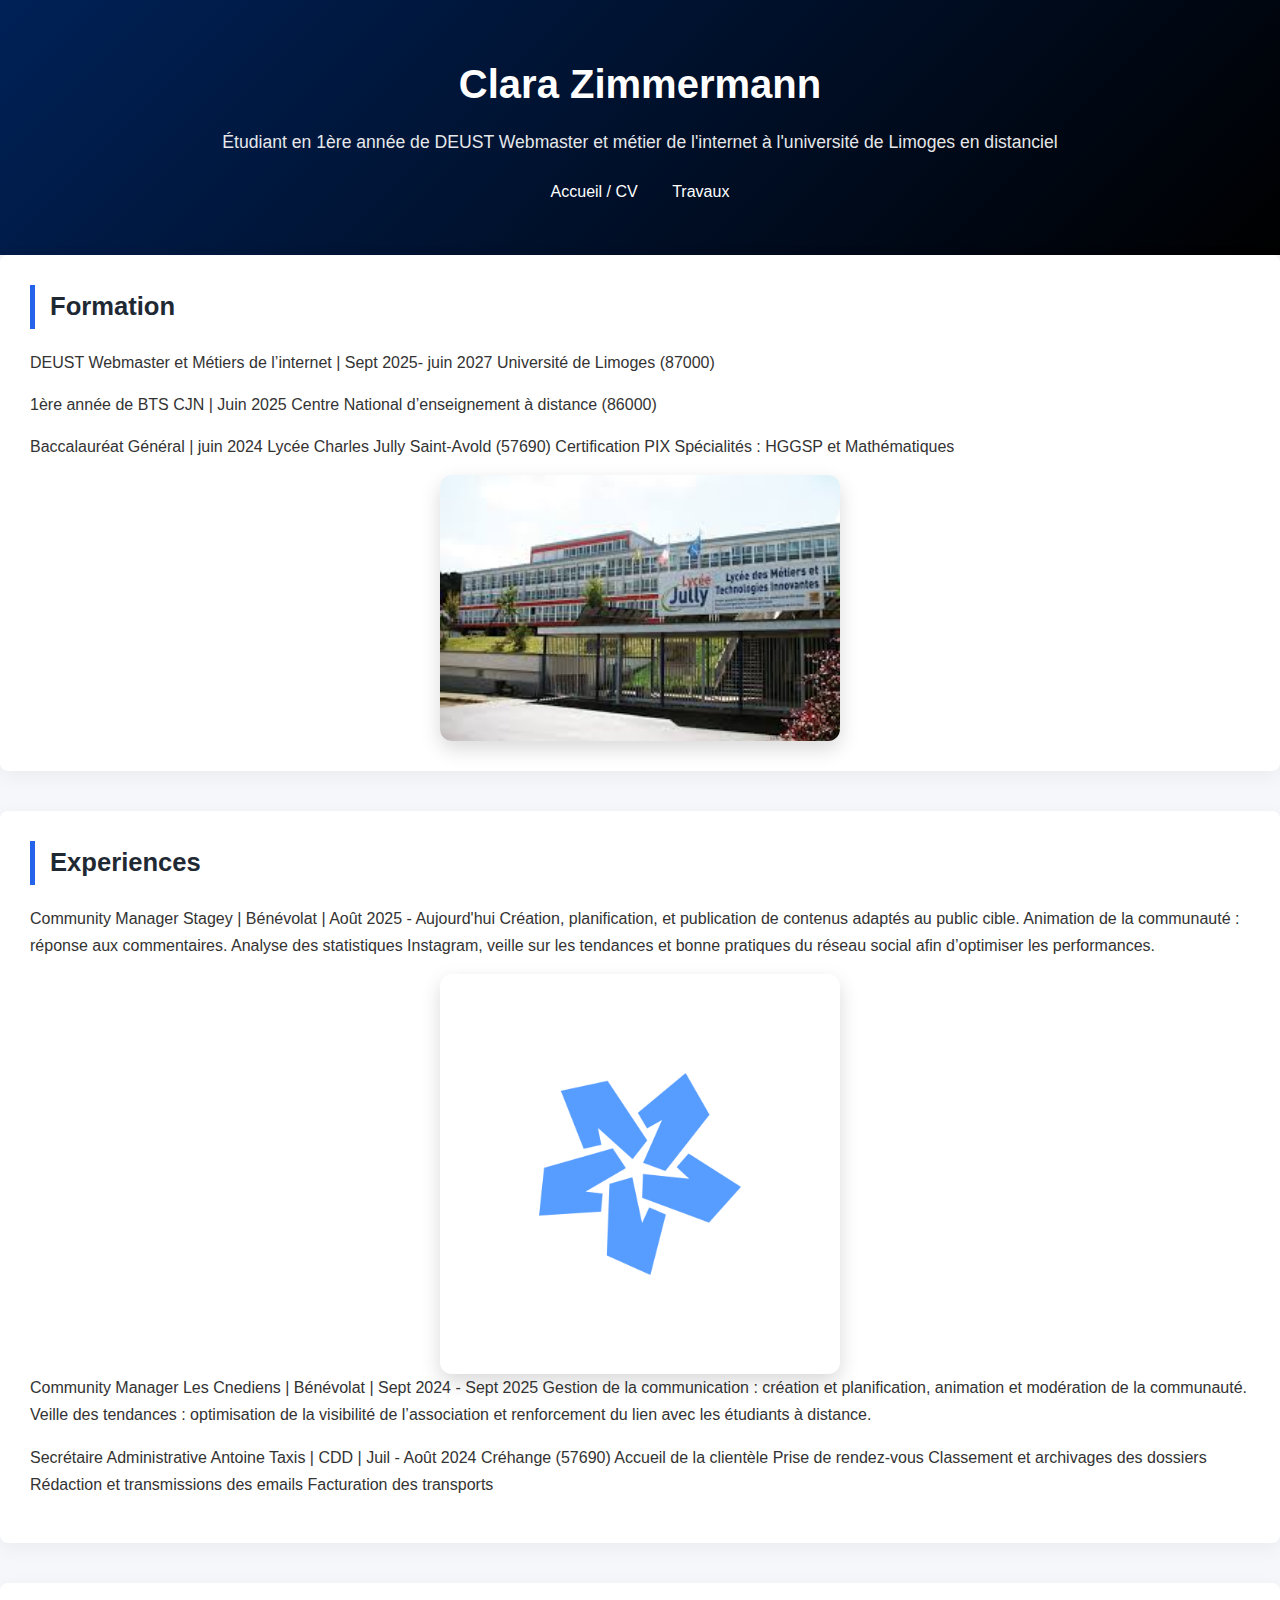
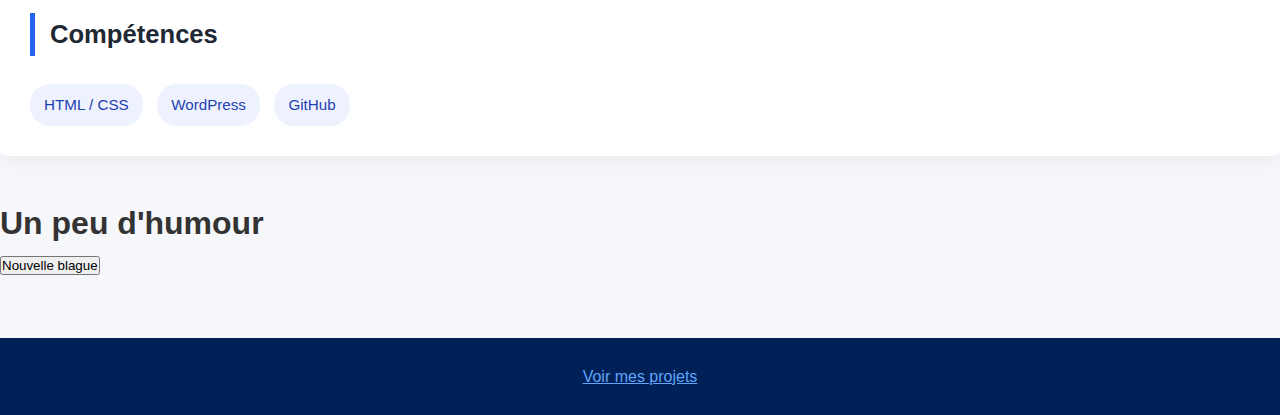
<file: index.html>
<!DOCTYPE html>
<html lang="fr">
<head>
  <meta charset="UTF-8">
  <title>CV – Clara Zimmermann</title>
  <link rel="stylesheet" href="styles.css">
</head>
<body>

<header>
  <h1>Clara Zimmermann</h1>
  <p>Étudiant en 1ère année de DEUST Webmaster et métier de l'internet à l'université de Limoges en distanciel</p>
        <nav>
            <a href="index.html">Accueil / CV</a>
            <a href="travaux.html">Travaux</a>
        </nav>
</header>

<section>
  <h2>Formation</h2>
  <p>DEUST Webmaster et Métiers de l’internet | Sept 2025- juin 2027
Université de Limoges (87000)</p>

<p>1ère année de BTS CJN | Juin 2025
Centre National d’enseignement à distance (86000)</p> 

<p>Baccalauréat Général | juin 2024
Lycée Charles Jully Saint-Avold (57690)
Certification PIX
Spécialités : HGGSP et Mathématiques</p>
<div>
<img src="Lycée_jully.jpg" alt="Lycée charles Jully" class="portfolio-image">
</div>
</section>

  <section> 
    <h2>Experiences</h2>
  <p>Community Manager 
Stagey | Bénévolat | Août 2025 - Aujourd'hui
Création, planification, et publication de contenus adaptés au public cible.
Animation de la communauté : réponse aux commentaires.
Analyse des statistiques Instagram, veille sur les tendances
 et bonne pratiques du réseau social afin d’optimiser les performances.</p>
 <div>
<img src="stagey.png" alt="Logo stagey" class="portfolio-image">
</div>
<p>Community Manager
Les Cnediens | Bénévolat | Sept 2024 - Sept 2025
Gestion de la communication : création et planification, animation
 et modération de la communauté.
Veille des tendances : optimisation de la visibilité de l’association 
et renforcement du lien avec les étudiants à distance.</p>

<p>Secrétaire Administrative 
Antoine Taxis | CDD | Juil - Août 2024
Créhange (57690) 
Accueil de la clientèle 
Prise de rendez-vous 
Classement et archivages des dossiers
Rédaction et transmissions des emails
Facturation des transports
</p>
  </section>
  
<section>
  <h2>Compétences</h2>
  <ul>
    <li>HTML / CSS</li>
    <li>WordPress</li>
    <li>GitHub</li>
  </ul>
</section>

<h1>Un peu d'humour</h1>
  <button id="getJoke">Nouvelle blague</button>
  <div id="joke"></div>

  <script>
    document.getElementById("getJoke").addEventListener("click", function() {
      const url = "https://official-joke-api.appspot.com/random_joke";

      fetch(url)
        .then(response => response.json())
        .then(data => {
          document.getElementById("joke").innerHTML = `
            <p>${data.setup}</p>
            <p><strong>${data.punchline}</strong></p>
          `;
        })
        .catch(error => console.error("Error fetching the API:", error));
    });
  </script>
<footer>
  <a href="travaux.html">Voir mes projets</a>
</footer>

</body>
</html>
</file>
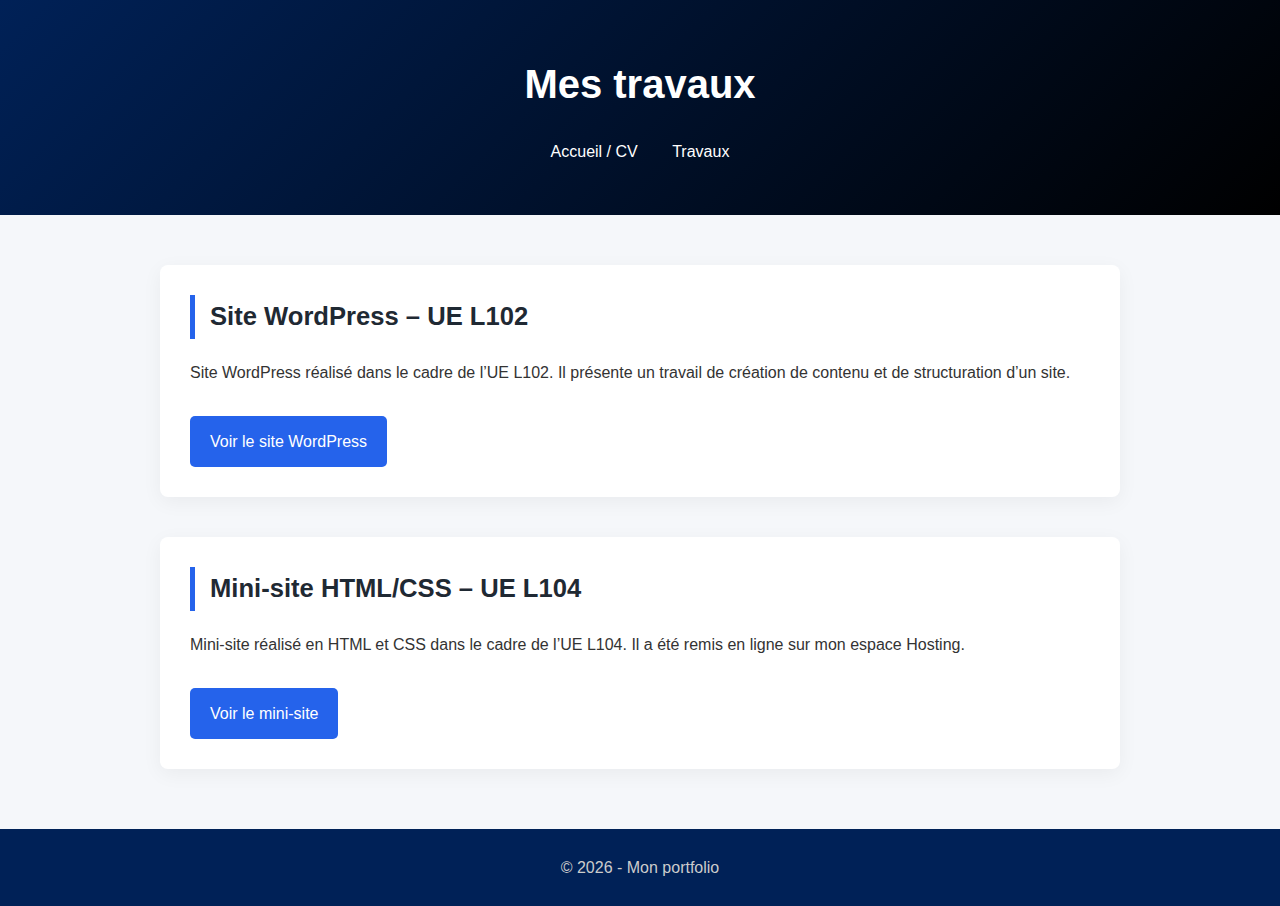
<file: travaux.html>
<!DOCTYPE html>
<html lang="fr">
<head>
    <meta charset="UTF-8">
    <title>Mes travaux - Portfolio</title>
    <link rel="stylesheet" href="styles.css">
</head>

<body>

    <header>
        <h1>Mes travaux</h1>
        <nav>
            <a href="index.html">Accueil / CV</a>
            <a href="travaux.html">Travaux</a>
        </nav>
    </header>

    <main>
        <section class="projet">
            <h2>Site WordPress – UE L102</h2>
            <p>
                Site WordPress réalisé dans le cadre de l’UE L102.
                Il présente un travail de création de contenu et de structuration d’un site.
            </p>
            <a href="https://TON-LIEN-WORDPRESS" target="_blank" class="btn">
                Voir le site WordPress
            </a>
        </section>

        <section class="projet">
            <h2>Mini-site HTML/CSS – UE L104</h2>
            <p>
                Mini-site réalisé en HTML et CSS dans le cadre de l’UE L104.
                Il a été remis en ligne sur mon espace Hosting.
            </p>
            <a href="https://TON-LIEN-HOSTING/minisite" target="_blank" class="btn">
                Voir le mini-site
            </a>
        </section>
    </main>

    <footer>
        <p>© 2026 - Mon portfolio</p>
    </footer>

</body>
</html>
</file>
<file: styles.css>
/* RESET */
* {
    margin: 0;
    padding: 0;
    box-sizing: border-box;
    font-family: "Segoe UI", Arial, sans-serif;
}

/* GLOBAL */
body {
    background-color: #f5f7fa;
    color: #333;
    line-height: 1.7;
}

/* HEADER */
header {
    background: linear-gradient(135deg, #002157,#000000);
    color: #fff;
    padding: 50px 20px;
    text-align: center;
}

header h1 {
    font-size: 2.5rem;
    margin-bottom: 10px;
}

header p {
    font-size: 1.1rem;
    opacity: 0.9;
}

/* NAV */
nav {
    margin-top: 20px;
}

nav a {
    color: #fff;
    margin: 0 15px;
    text-decoration: none;
    font-weight: 500;
}

nav a:hover {
    text-decoration: underline;
}

/* CONTENU */
main {
    max-width: 1000px;
    margin: 50px auto;
    padding: 0 20px;
}

/* SECTIONS */
section {
    background-color: #ffffff;
    margin-bottom: 40px;
    padding: 30px;
    border-radius: 8px;
    box-shadow: 0 5px 20px rgba(0, 0, 0, 0.05);
}

/* TITRES DE SECTIONS */
section h2 {
    font-size: 1.6rem;
    margin-bottom: 20px;
    color: #1f2933;
    border-left: 5px solid #2563eb;
    padding-left: 15px;
}

/* TEXTES */
section p {
    margin-bottom: 15px;
}

/* LISTES (COMPÉTENCES) */
ul {
    list-style: none;
}

ul li {
    background-color: #eef2ff;
    display: inline-block;
    margin: 8px 10px 0 0;
    padding: 8px 14px;
    border-radius: 20px;
    font-size: 0.95rem;
    color: #1e40af;
    font-weight: 500;
}

/* BOUTON */
a.btn {
    display: inline-block;
    margin-top: 15px;
    background-color: #2563eb;
    color: #fff;
    padding: 12px 20px;
    border-radius: 5px;
    text-decoration: none;
    font-weight: 500;
}

a.btn:hover {
    background-color: #1e40af;
}

/* FOOTER */
footer {
    background-color: #002157;
    color: #ccc;
    text-align: center;
    padding: 25px;
    margin-top: 60px;
}

footer a {
    color: #60a5fa;
}
/* Conteneur de la grille pour les images */
.portfolio-grid {
    display: grid;
    grid-template-columns: repeat(auto-fit, minmax(250px, 1fr));
    gap: 20px;
    margin-top: 20px;
}

/* Style général pour toutes les images du portfolio */
.portfolio-image {
    width: 100%;
    max-width: 400px;
    height: auto;
    border-radius: 12px;
    box-shadow: 0 8px 20px rgba(0,0,0,0.15);
    transition: transform 0.3s ease, box-shadow 0.3s ease;
    cursor: pointer;
    display: block;
    margin: 0 auto;
}

/* Effet au survol */
.portfolio-image:hover {
    transform: scale(1.05);
    box-shadow: 0 12px 25px rgba(0,0,0,0.25);
}

#citation {
    background-color: #eef2ff;
    padding: 20px;
    border-radius: 12px;
    text-align: center;
    font-style: italic;
    font-size: 1.1rem;
    margin-top: 15px;
    box-shadow: 0 5px 15px rgba(0,0,0,0.05);
}
#citation strong {
    display: block;
    margin-top: 10px;
    font-style: normal;
    color: #1e40af;
}
</file>
